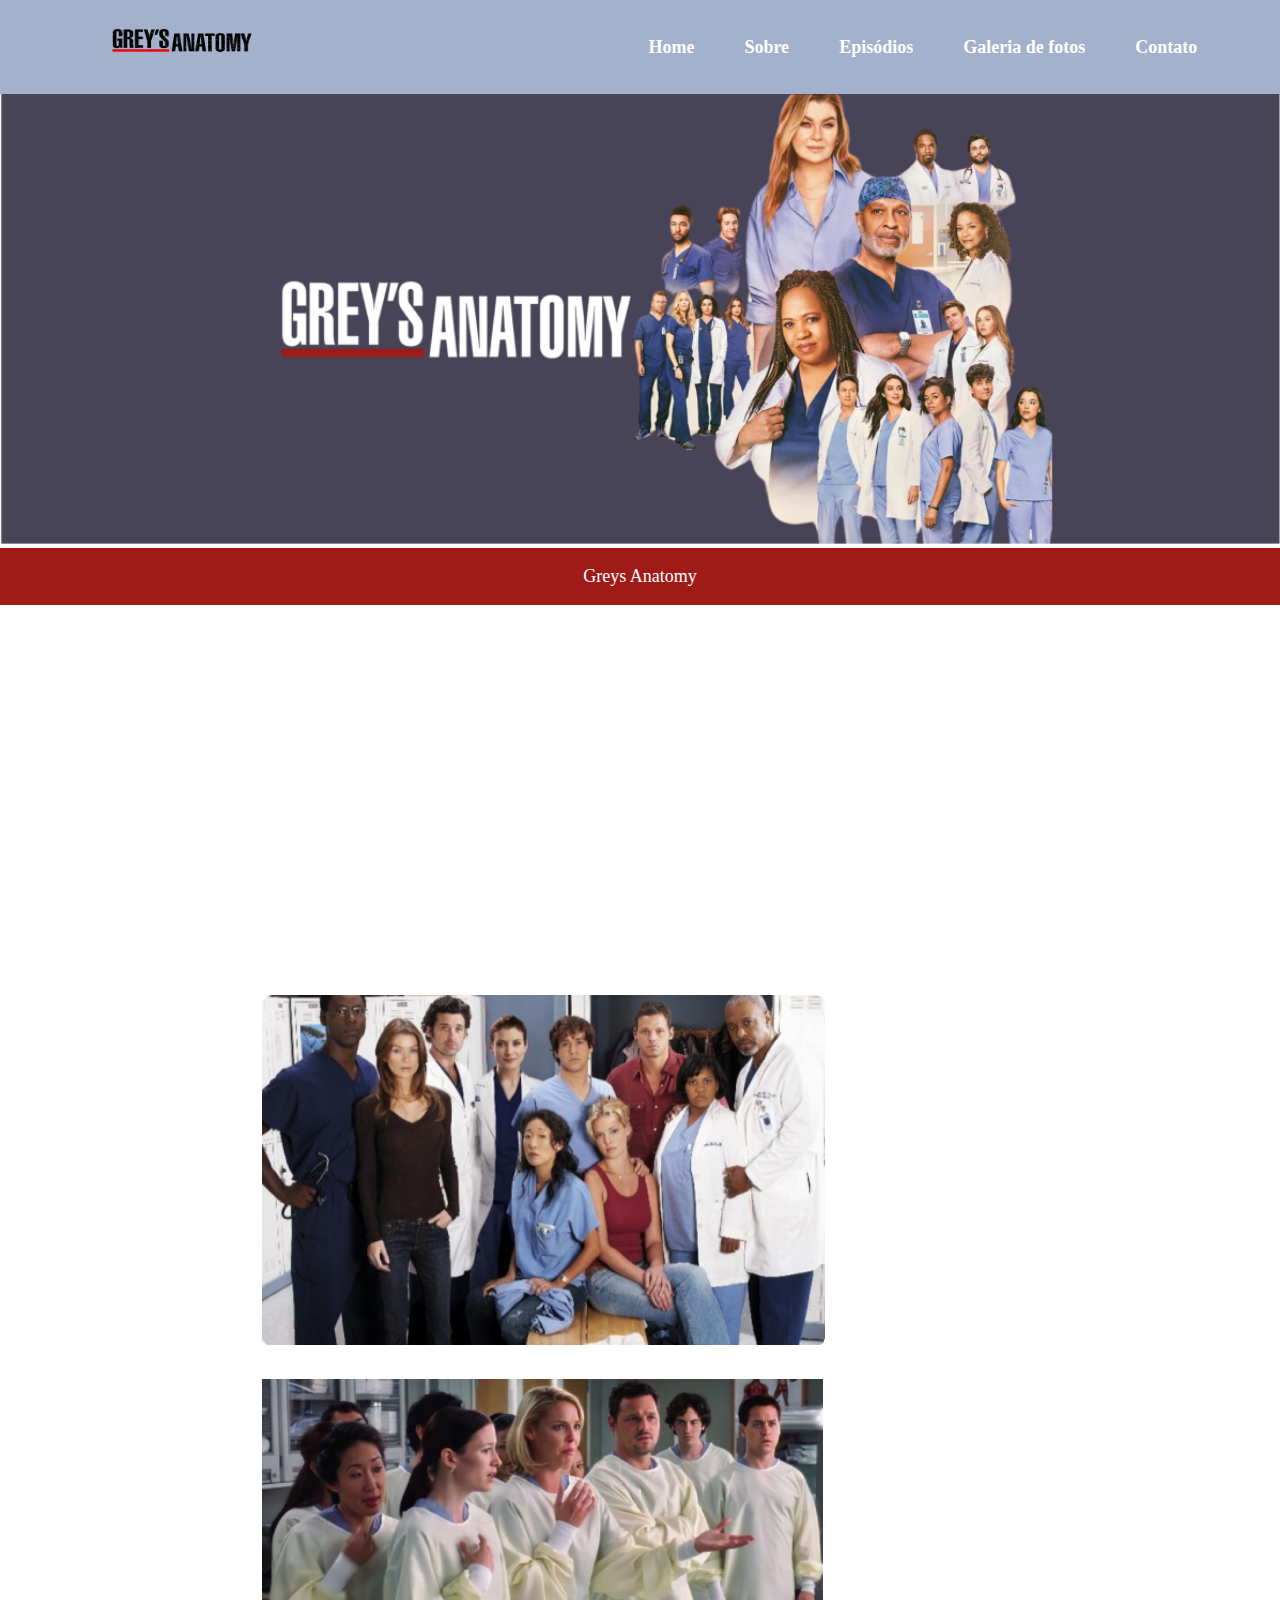
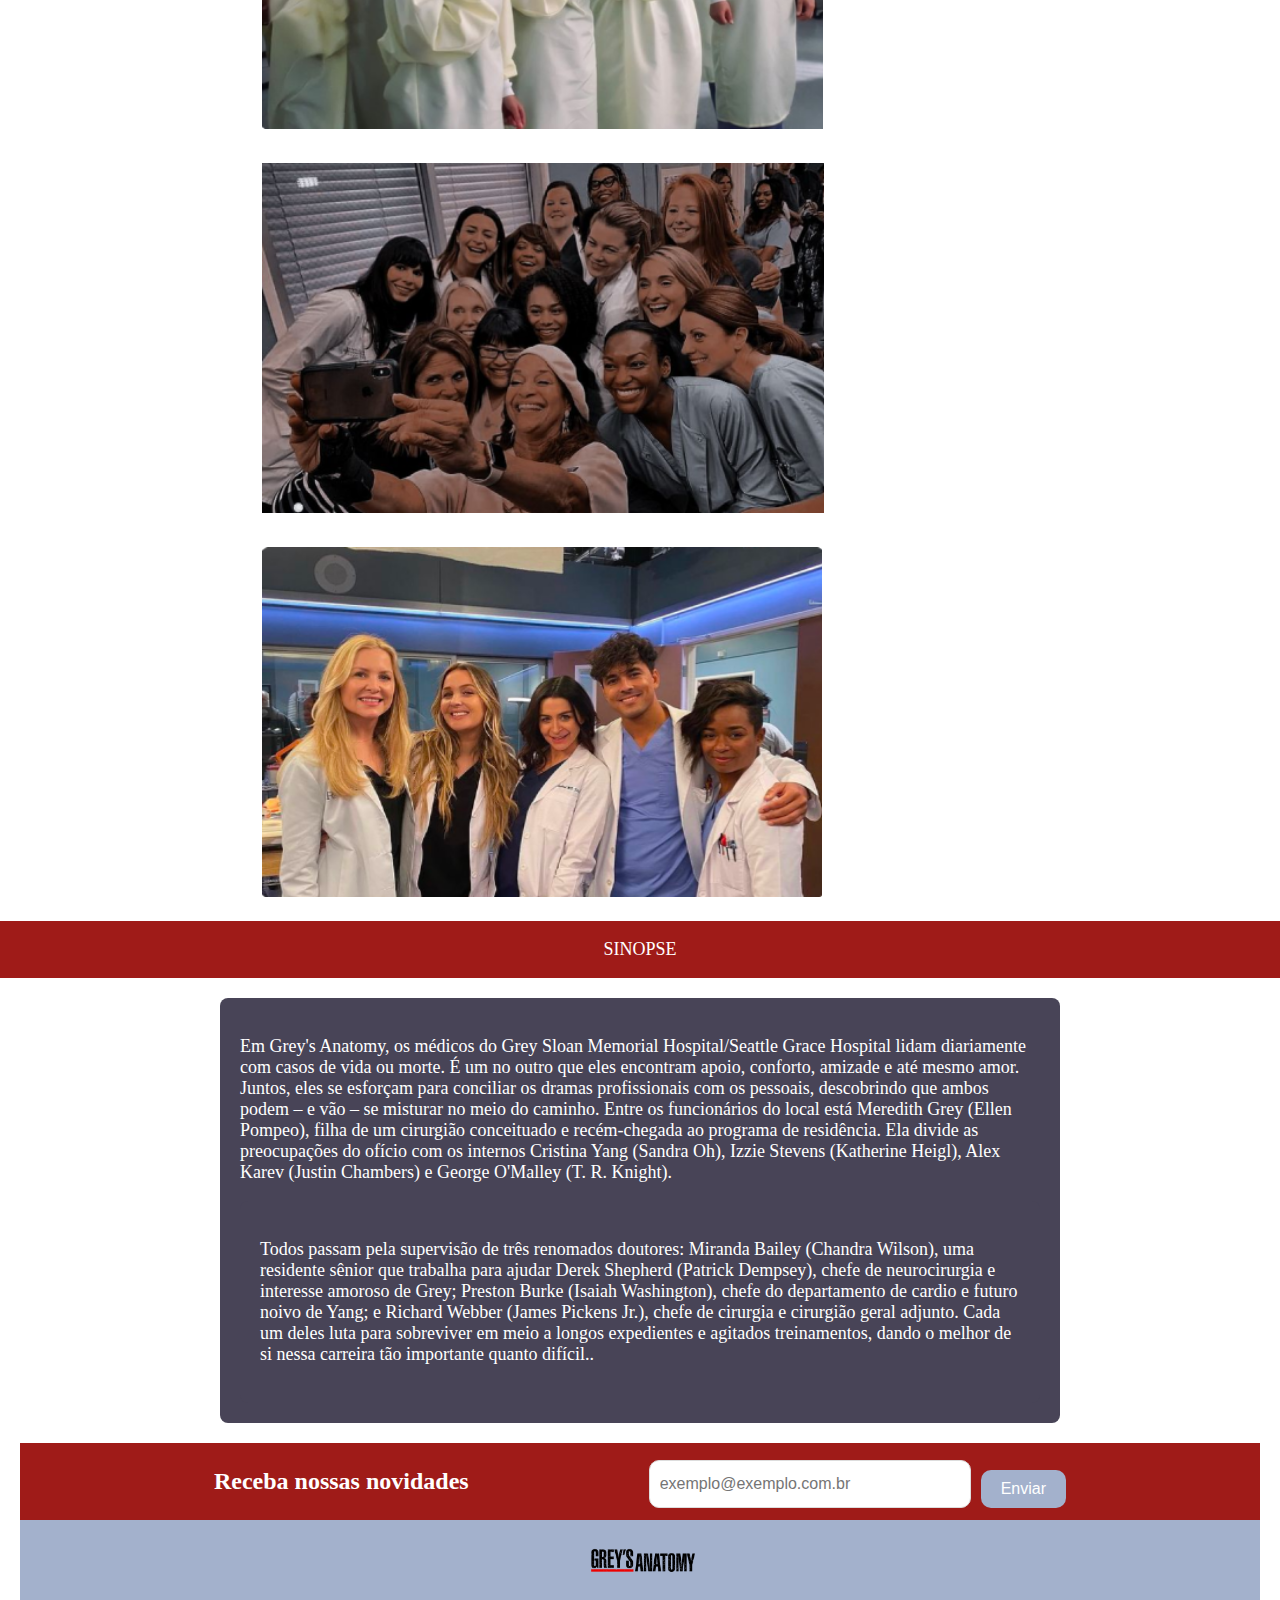
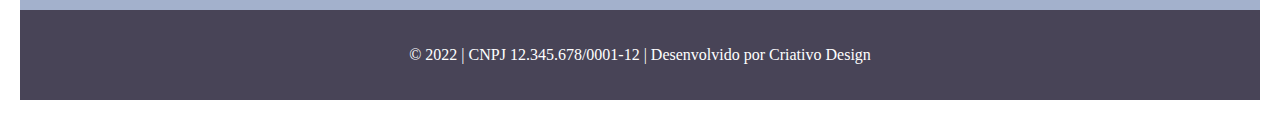
<file: index.html>
<!doctype html>
<html lang="pt-br">
<head>
    <meta charset="utf-8">
    <meta name="viewport" content="width=device-width">
    <link rel="stylesheet" href="css/estilo.css">
    <title>Greys Anatomy</title>
</head>
<body>
<header class="cabecalho">
    <div class="logoTopo">
        <a href="index.html"> <img src="img/logo.png" alt="Logo do topo"> </a>
    </div>
    <nav class="menuTopo">
        <ul class="menu">
            <a href="index.html"><li>Home</li></a>
            <a href="sobre.html">  <li>Sobre</li></a>
            <a href="episodios.html"><li>Episódios</li></a>
            <a href="galeria.html">  <li>Galeria de fotos</li></a>
            <a href="contato.html"><li>Contato</li></a>
        </ul>
    </nav>
</header>
    <section class="fundobanner">
        <div class="banner">
            <img src="img/banner1.PNG" alt="banner principal">
        </div>
    </section>
<div class="nomes">
    <p>Greys Anatomy</p>
</div>
    <div class="video">
    <iframe width="560" height="315" src="https://www.youtube.com/embed/_f_JgvJu0Dw?si=viZtrJFz3itoqoBf" title="YouTube video player" frameborder="0" allow="accelerometer; autoplay; clipboard-write; encrypted-media; gyroscope; picture-in-picture; web-share" referrerpolicy="strict-origin-when-cross-origin" allowfullscreen></iframe>
</div>
    <section class="foto">
        <div class="fotos">
            <img src="img/foto1.png" alt="foto 1">
            <img src="img/foto2.png" alt="foto 2">
        </div>
        <div class="fotos">
            <img src="img/foto3.png" alt="foto 3">
            <img src="img/foto4.png" alt="foto 4">
        </div>
    </section>
<div class="nomes">
    <p>SINOPSE</p>
</div>
<section class="SINOPSE">
    <div class="sinopse">
        <p>Em Grey's Anatomy, os médicos do Grey Sloan Memorial Hospital/Seattle Grace Hospital lidam
            diariamente com casos de vida ou morte. É um no outro que eles encontram apoio, conforto, amizade e
            até mesmo amor. Juntos, eles se esforçam para conciliar os dramas profissionais com os pessoais,
            descobrindo que ambos podem – e vão – se misturar no meio do caminho. Entre os funcionários do local
            está Meredith Grey (Ellen Pompeo), filha de um cirurgião conceituado e recém-chegada ao programa de
            residência. Ela divide as preocupações do ofício com os internos Cristina Yang (Sandra Oh), Izzie
            Stevens (Katherine Heigl),
            Alex Karev (Justin Chambers) e George O'Malley (T. R. Knight).</p>
    </div>
    <section class="SINOPSE">
    <div class="sinopse">
        <p>Todos passam pela supervisão de três renomados doutores: Miranda Bailey (Chandra Wilson), uma residente
            sênior que trabalha para ajudar Derek Shepherd (Patrick Dempsey), chefe de neurocirurgia e interesse
            amoroso de Grey; Preston Burke (Isaiah Washington), chefe do departamento de cardio e futuro noivo de
            Yang; e Richard Webber (James Pickens Jr.), chefe de cirurgia e cirurgião geral adjunto. Cada um deles
            luta para sobreviver em meio a longos expedientes e agitados treinamentos, dando o melhor de si nessa
            carreira tão importante quanto difícil..</p>
    </div>
    </section>
</section>
<footer class="rodape">
    <div class="email">
        <h2>Receba nossas novidades</h2>
        <div class="enviar">
            <input type="email" placeholder="exemplo@exemplo.com.br" class="emailenviar">
            <button class="botao">Enviar</button>
        </div>
    </div>
    <div class="pagina">
        <img src="img/logo.png" alt="Logo do pagina">
    </div>
    <div class="copyright">
        <p>© 2022 | CNPJ 12.345.678/0001-12 | Desenvolvido por Criativo Design</p>
    </div>
</footer>

</header>
</body>
</html>
</file>
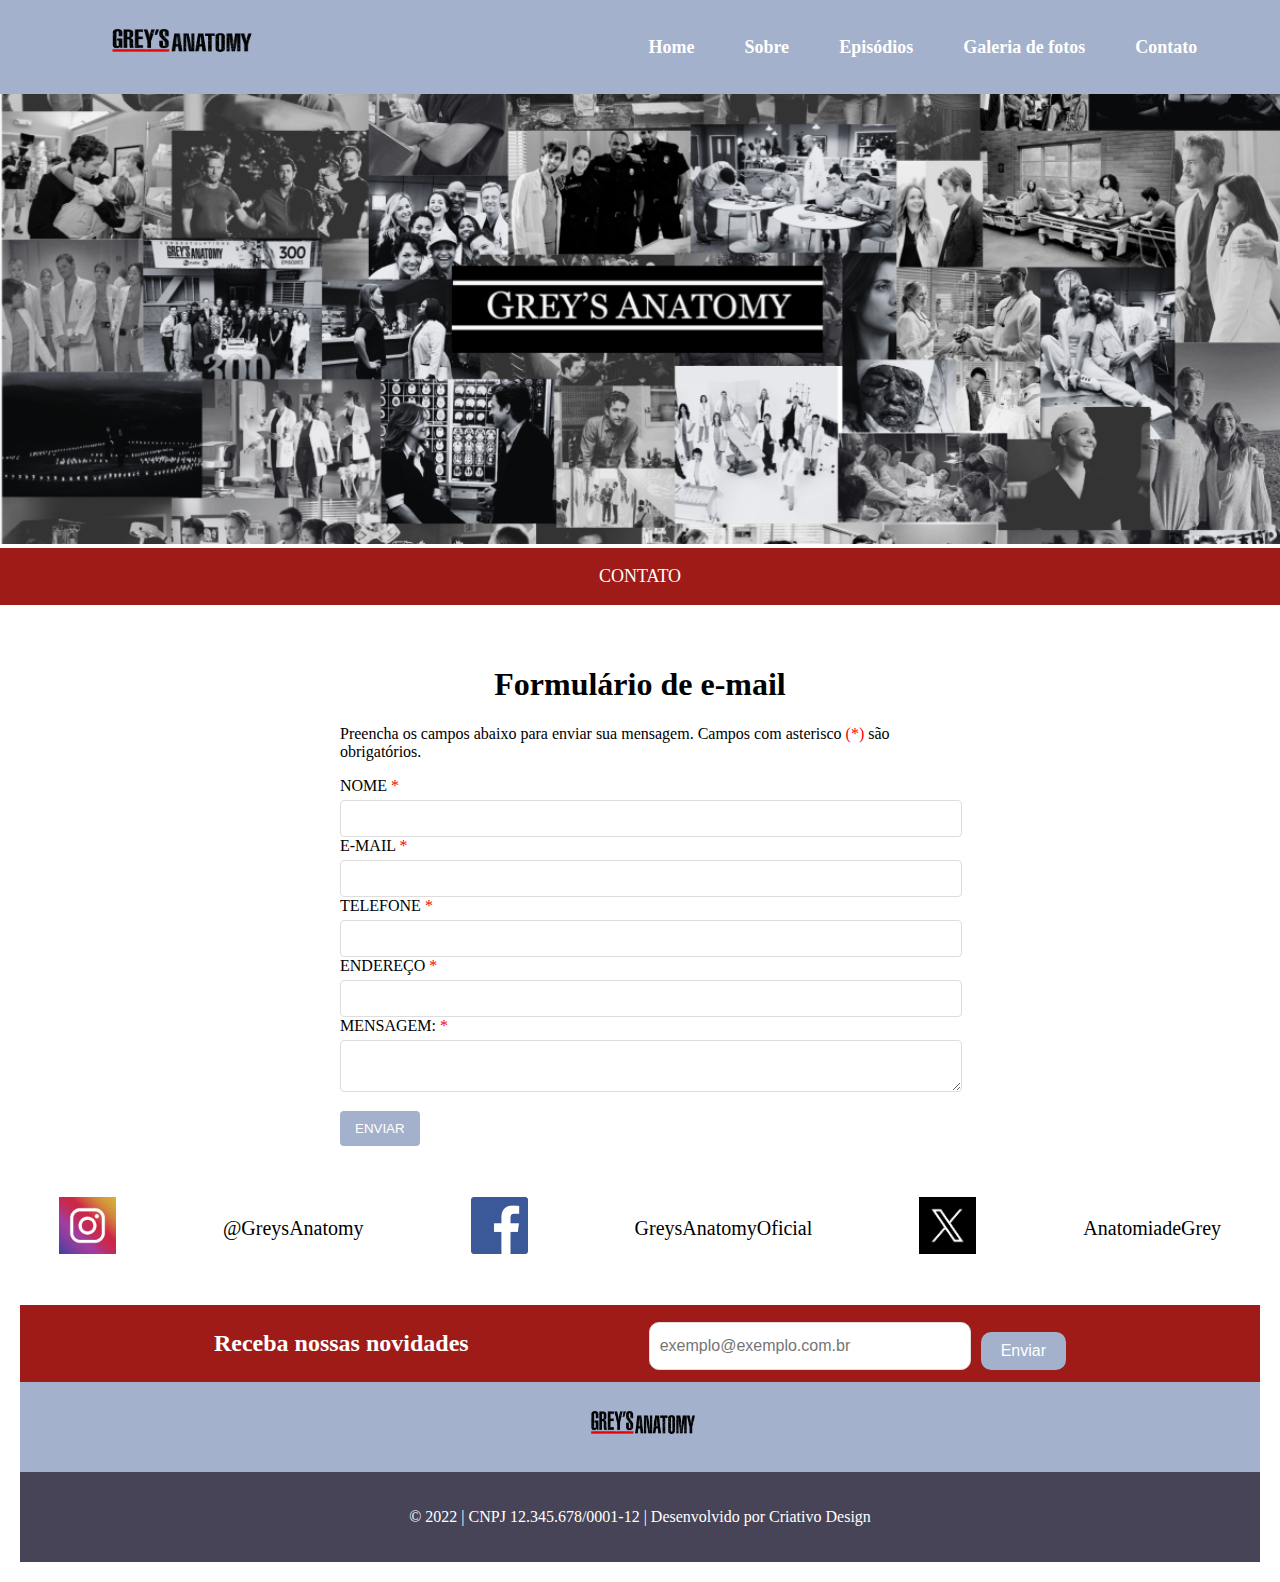
<file: contato.html>
<!doctype html>
<html lang="pt-br">
<head>
    <meta charset="utf-8">
    <meta name="viewport" content="width=device-width">
    <link rel="stylesheet" href="css/estilo.css">
    <title>Greys Anatomy</title>
</head>
<body>
<header class="cabecalho">
    <div class="logoTopo">
        <a href="index.html"> <img src="img/logo.png" alt="Logo do topo"> </a>
    </div>
    <nav class="menuTopo">
        <ul class="menu">
          <a href="index.html"><li>Home</li></a>
          <a href="sobre.html">  <li>Sobre</li></a>
          <a href="episodios.html"><li>Episódios</li></a>
          <a href="galeria.html">  <li>Galeria de fotos</li></a>
          <a href="contato.html"><li>Contato</li></a>

        </ul>
    </nav>
</header>
<section class="fundobanner">
    <div class="banner">
        <img src="img/banner5.png" alt="banner principal">
    </div>
</section>
<div class="nomes">
    <p>CONTATO</p>
</div>
<div class="container">
    <h1>Formulário de e-mail</h1>
    <p>Preencha os campos abaixo para enviar sua mensagem. Campos com asterisco <string class="requirido">(*)</string> são obrigatórios.</p>
    <form id="formulario">
        <label for="name">NOME <span class="requirido">*</span></label>
        <input type="text" id="name" required>

        <label for="email">E-MAIL <span class="requirido">*</span></label>
        <input type="email" id="email" required>

        <label for="phone">TELEFONE <span class="requirido">*</span></label>
        <input type="tel" id="phone" required>

        <label for="address">ENDEREÇO <span class="requirido">*</span></label>
        <input type="text" id="address" required>

        <label for="message">MENSAGEM: <span class="requirido">*</span></label>
        <textarea id="message" required></textarea>

        <button type="submit">ENVIAR</button>
    </form>
</div>
<div class="redesocial">
    <img src="img/instagram.png" alt="instagram"><p>@GreysAnatomy</p>
    <img src="img/facebook.png" alt="facebook"><p>GreysAnatomyOficial</p>
    <img src="img/twitter.png" alt="twitter"><p>AnatomiadeGrey</p>
</div>
<footer class="rodape">
    <div class="email">
        <h2>Receba nossas novidades</h2>
        <div class="enviar">
            <input type="email" placeholder="exemplo@exemplo.com.br" class="emailenviar">
            <button class="botao">Enviar</button>
        </div>
    </div>
    <div class="pagina">
        <img src="img/logo.png" alt="Logo do pagina">
    </div>
    <div class="copyright">
        <p>© 2022 | CNPJ 12.345.678/0001-12 | Desenvolvido por Criativo Design</p>
    </div>
</footer>

</header>
</body>
</html>
</file>
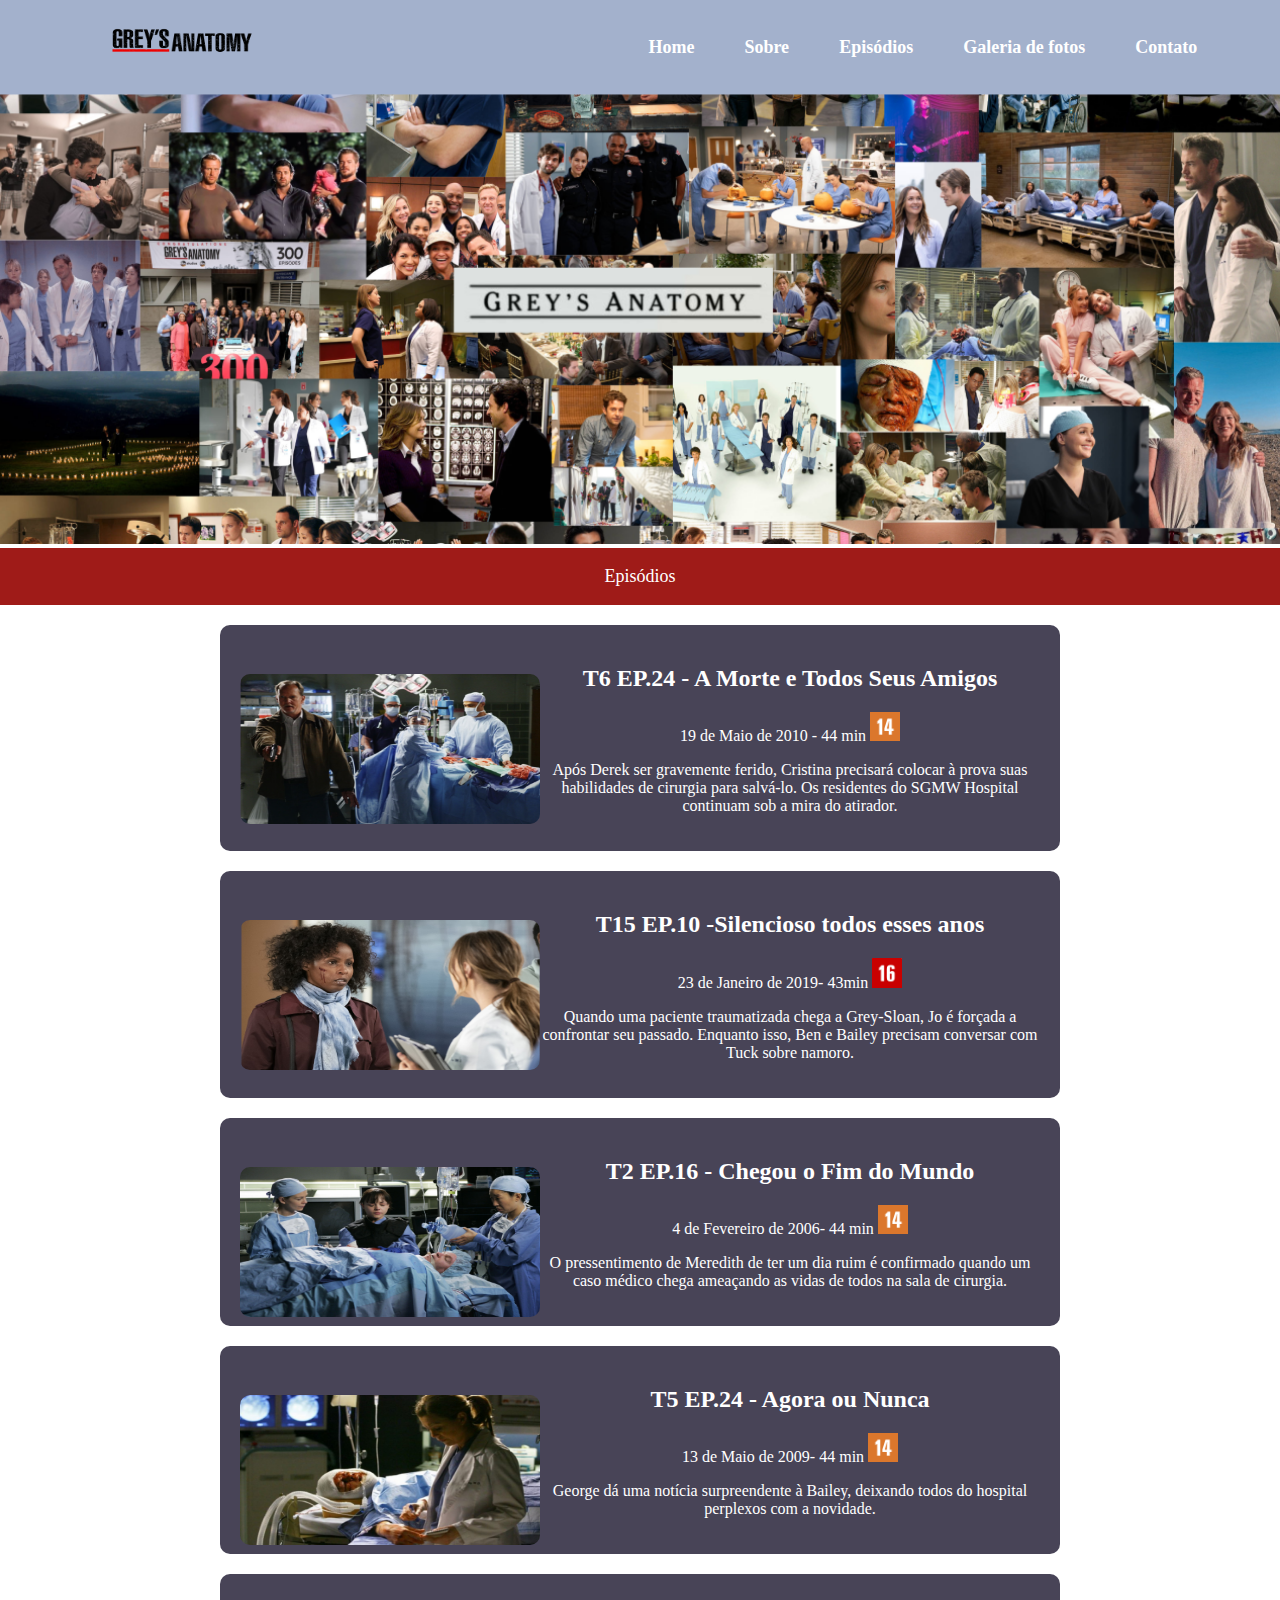
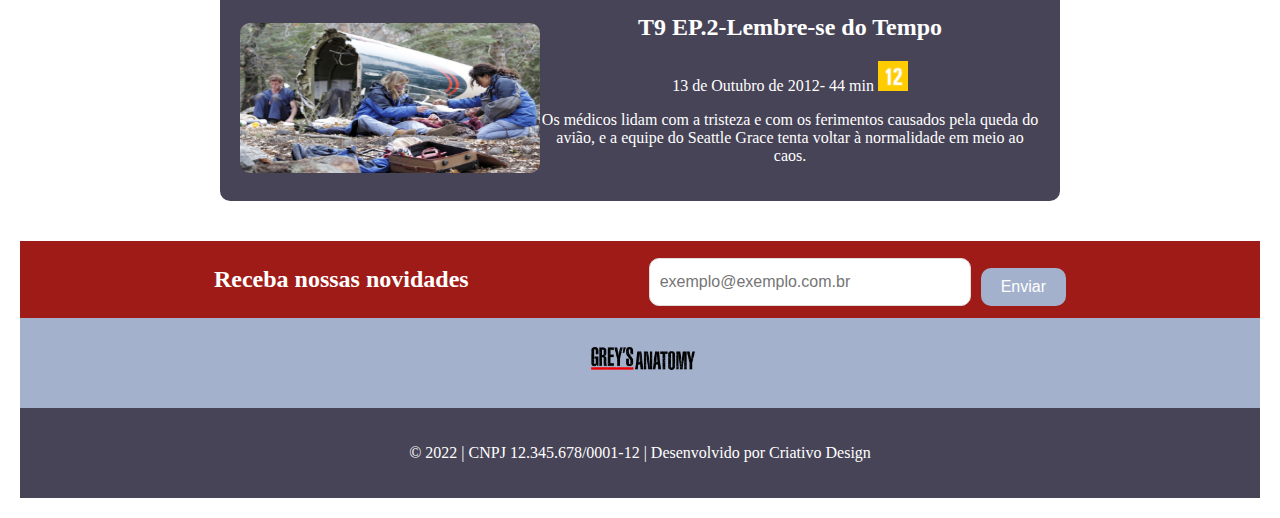
<file: episodios.html>
<!doctype html>
<html lang="pt-br">
<head>
    <meta charset="utf-8">
    <meta name="viewport" content="width=device-width">
    <link rel="stylesheet" href="css/estilo.css">
    <title>Greys Anatomy</title>
</head>
<body>
<header class="cabecalho">
    <div class="logoTopo">
        <a href="index.html"> <img src="img/logo.png" alt="Logo do topo"> </a>
    </div>
    <nav class="menuTopo">
        <ul class="menu">
            <a href="index.html"><li>Home</li></a>
            <a href="sobre.html">  <li>Sobre</li></a>
            <a href="episodios.html"><li>Episódios</li></a>
            <a href="galeria.html">  <li>Galeria de fotos</li></a>
            <a href="contato.html"><li>Contato</li></a>
        </ul>
    </nav>
</header>
<section class="fundobanner">
    <div class="banner">
        <img src="img/banner3.png" alt="banner principal">
    </div>
</section>
<div class="nomes">
    <p>Episódios</p>
</div>
<div class="card2">
    <div class="imagem">
        <img src="img/ep1.png" alt="Cena do Episódio">
    </div>
    <div class="content">
        <h2>T6 EP.24 - A Morte e Todos Seus Amigos</h2>
        <p>19 de Maio de 2010 - 44 min <span class="classificacao"><img src="img/classificacao14.png"></span></p>
        <p>Após Derek ser gravemente ferido, Cristina precisará colocar à prova suas habilidades de cirurgia para salvá-lo. Os residentes do SGMW Hospital continuam sob a mira do atirador.</p>
    </div>
</div>
<div class="card2">
    <div class="imagem">
        <img src="img/ep2.png" alt="Cena do Episódio">
    </div>
    <div class="content">
        <h2>T15 EP.10 -Silencioso todos esses anos</h2>
        <p>23 de Janeiro de 2019- 43min <span class="classificacao"><img src="img/classificacao16.png"></span></p>
        <p>Quando uma paciente traumatizada chega a Grey-Sloan, Jo é forçada a confrontar seu passado. Enquanto isso, Ben e Bailey precisam conversar com Tuck sobre namoro.</p>
    </div>
</div>
<div class="card2">
    <div class="imagem">
        <img src="img/ep3.png" alt="Cena do Episódio">
    </div>
    <div class="content">
        <h2>T2 EP.16 - Chegou o Fim do Mundo</h2>
        <p>4 de Fevereiro de 2006- 44 min <span class="classificacao"><img src="img/classificacao14.png"></span></p>
        <p>O pressentimento de Meredith de ter um dia ruim
            é confirmado quando um caso médico chega ameaçando as vidas de todos na sala de cirurgia.</p>
    </div>
</div>
<div class="card2">
    <div class="imagem">
        <img src="img/ep4.png" alt="Cena do Episódio">
    </div>
    <div class="content">
        <h2>T5 EP.24 - Agora ou Nunca</h2>
        <p>13 de Maio de 2009- 44 min <span class="classificacao"><img src="img/classificacao14.png"></span></p>
        <p>George dá uma notícia surpreendente à Bailey, deixando todos do hospital perplexos com a novidade.</p>
    </div>
</div>
<div class="card2">
    <div class="imagem">
        <img src="img/ep5.png" alt="Cena do Episódio">
    </div>
    <div class="content">
        <h2>T9 EP.2-Lembre-se do Tempo</h2>
        <p>13 de Outubro de 2012- 44 min <span class="classificacao"><img src="img/classifiacacao12.png"></span></p>
        <p>Os médicos lidam com a tristeza e com os ferimentos causados pela queda do avião, e a equipe do Seattle Grace tenta voltar à normalidade em meio ao caos.</p>
    </div>
</div>
<footer class="rodape">
    <div class="email">
        <h2>Receba nossas novidades</h2>
        <div class="enviar">
            <input type="email" placeholder="exemplo@exemplo.com.br" class="emailenviar">
            <button class="botao">Enviar</button>
        </div>
    </div>
    <div class="pagina">
        <img src="img/logo.png" alt="Logo do pagina">
    </div>
    <div class="copyright">
        <p>© 2022 | CNPJ 12.345.678/0001-12 | Desenvolvido por Criativo Design</p>
    </div>
</footer>

</header>
</body>
</html>
</file>
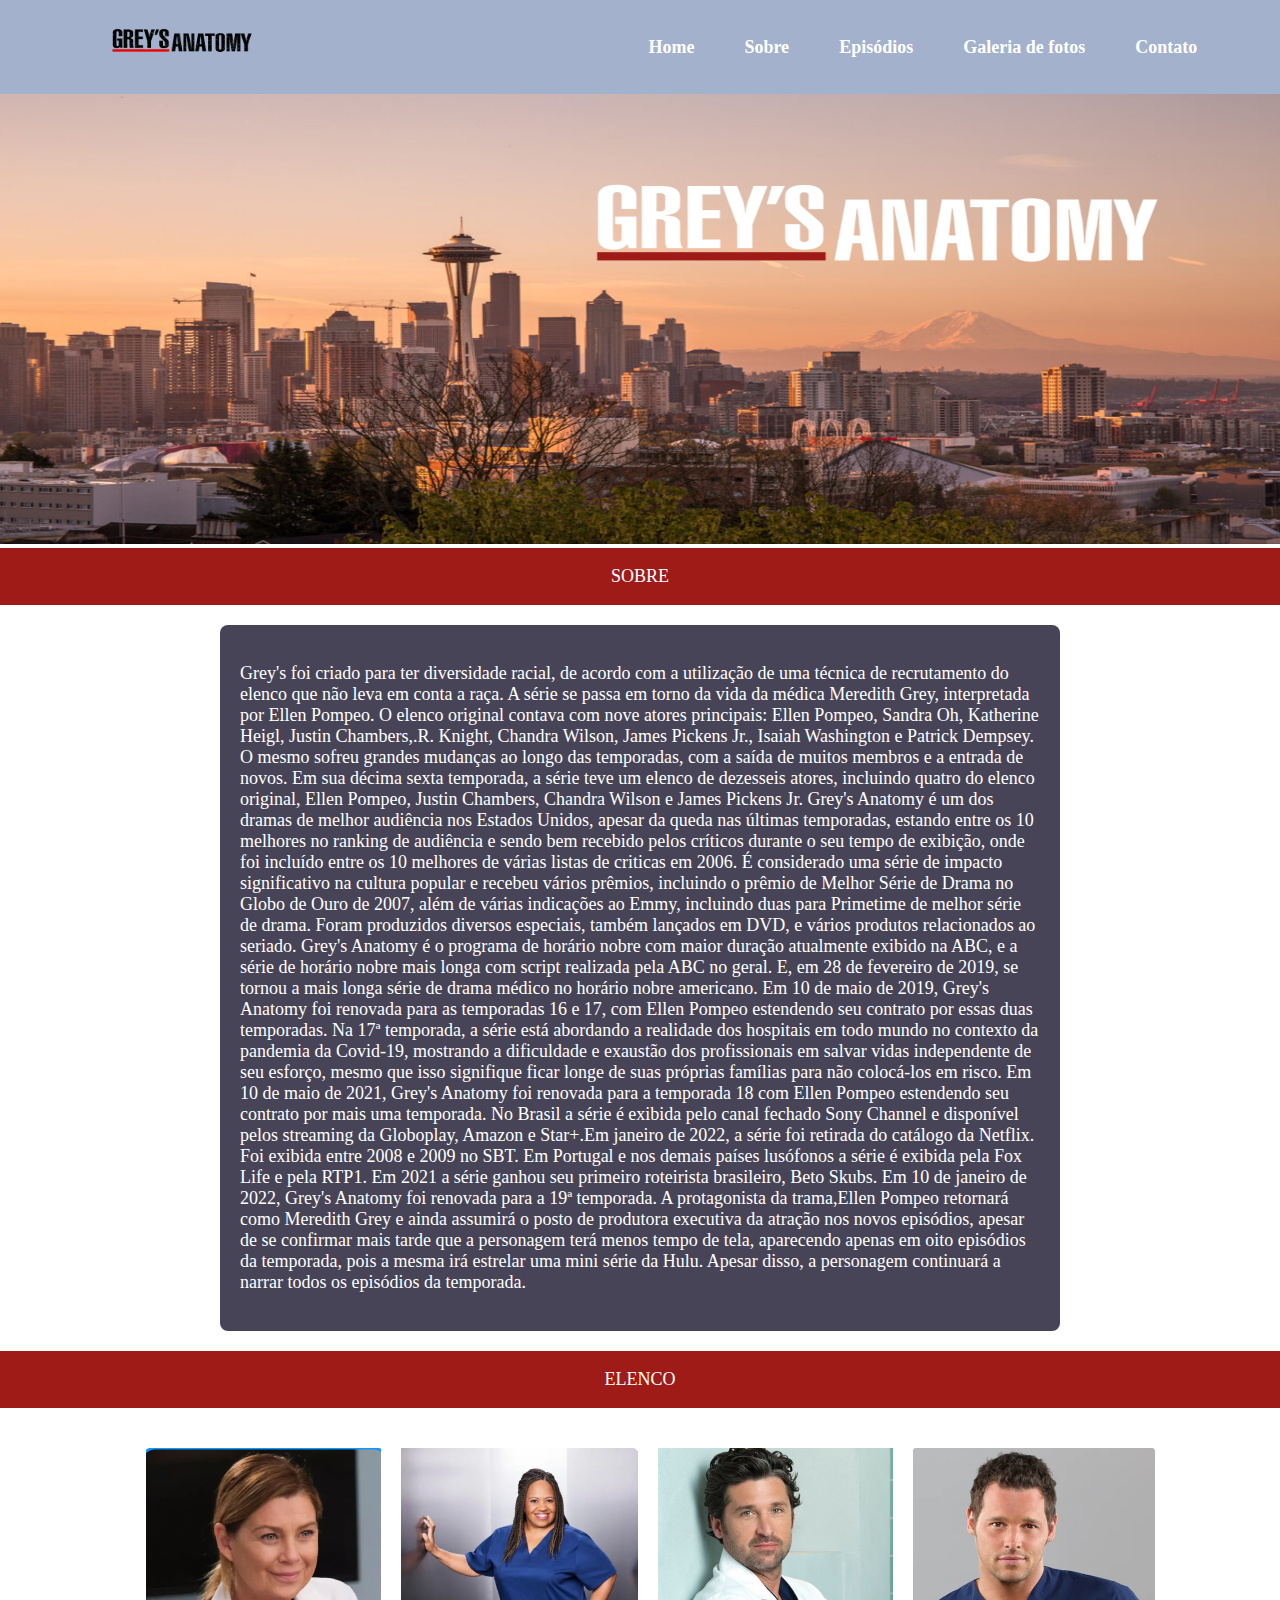
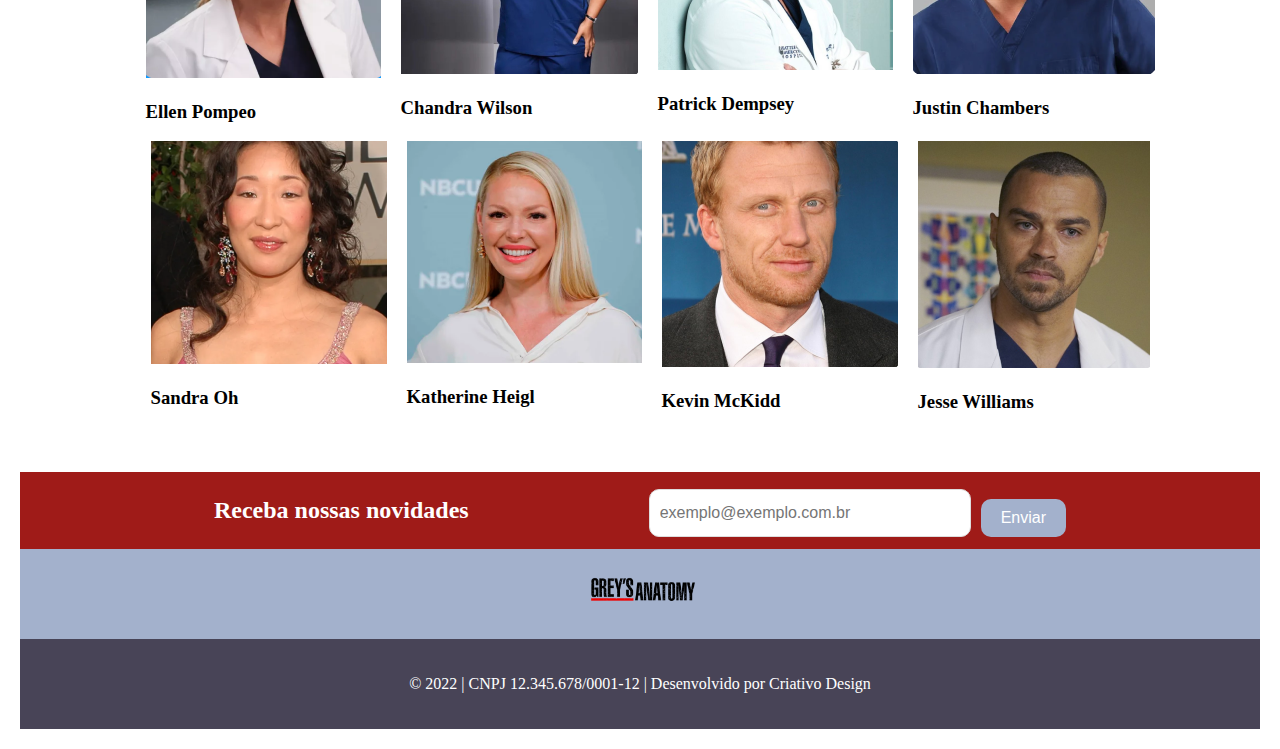
<file: sobre.html>
<!doctype html>
<html lang="pt-br">
<head>
    <meta charset="utf-8">
    <meta name="viewport" content="width=device-width">
    <link rel="stylesheet" href="css/estilo.css">
    <title>Greys Anatomy</title>
</head>
<body>
<header class="cabecalho">
    <div class="logoTopo">
        <a href="index.html"> <img src="img/logo.png" alt="Logo do topo"> </a>
    </div>
    <nav class="menuTopo">
        <ul class="menu">
            <a href="index.html">
                <li>Home</li>
            </a>
            <a href="sobre.html">
                <li>Sobre</li>
            </a>
            <a href="episodios.html">
                <li>Episódios</li>
            </a>
            <a href="galeria.html">
                <li>Galeria de fotos</li>
            </a>
            <a href="contato.html">
                <li>Contato</li>
            </a>
        </ul>
    </nav>
</header>
<section class="fundobanner">
    <div class="banner">
        <img src="img/banner2.png" alt="banner principal">
    </div>
</section>
<div class="nomes">
    <p>SOBRE</p>
</div>
<section class="SINOPSE1">
    <div class="sinopse">
        <p>Grey's foi criado para ter diversidade racial, de acordo com a utilização de uma técnica de recrutamento do
            elenco que não leva em conta a raça. A série se passa em torno da vida da médica Meredith Grey, interpretada
            por Ellen Pompeo. O elenco original contava com nove atores principais: Ellen Pompeo, Sandra Oh, Katherine
            Heigl, Justin Chambers,.R. Knight, Chandra Wilson, James Pickens Jr., Isaiah Washington e Patrick Dempsey. O
            mesmo sofreu grandes mudanças ao longo das temporadas, com a saída de muitos membros e a entrada de novos.
            Em sua décima sexta temporada, a série teve um elenco de dezesseis atores, incluindo quatro do elenco
            original, Ellen Pompeo, Justin Chambers, Chandra Wilson e James Pickens Jr.
            Grey's Anatomy é um dos dramas de melhor audiência nos Estados Unidos, apesar da queda nas últimas
            temporadas, estando entre os 10 melhores no ranking de audiência e sendo bem recebido pelos críticos durante
            o seu tempo de exibição, onde foi incluído entre os 10 melhores de várias listas de criticas em 2006. É
            considerado uma série de impacto significativo na cultura popular e recebeu vários prêmios, incluindo o
            prêmio de Melhor Série de Drama no Globo de Ouro de 2007, além de várias indicações ao Emmy, incluindo duas
            para Primetime de melhor série de drama. Foram produzidos diversos especiais, também lançados em DVD, e
            vários produtos relacionados ao seriado. Grey's Anatomy é o programa de horário nobre com maior duração
            atualmente exibido na ABC, e a série de horário nobre mais longa com script realizada pela ABC no geral. E,
            em 28 de fevereiro de 2019, se tornou a mais longa série de drama médico no horário nobre americano.
            Em 10 de maio de 2019, Grey's Anatomy foi renovada para as temporadas 16 e 17, com Ellen Pompeo estendendo
            seu contrato por essas duas temporadas.
            Na 17ª temporada, a série está abordando a realidade dos hospitais em todo mundo no contexto da pandemia da
            Covid-19, mostrando a dificuldade e exaustão dos profissionais em salvar vidas independente de seu esforço,
            mesmo que isso signifique ficar longe de suas próprias famílias para não colocá-los em risco.
            Em 10 de maio de 2021, Grey's Anatomy foi renovada para a temporada 18 com Ellen Pompeo estendendo seu
            contrato por mais uma temporada.
            No Brasil a série é exibida pelo canal fechado Sony Channel e disponível pelos streaming da Globoplay,
            Amazon e Star+.Em janeiro de 2022, a série foi retirada do catálogo da Netflix. Foi exibida entre 2008 e
            2009 no SBT. Em Portugal e nos demais países lusófonos a série é exibida pela Fox Life e pela RTP1.
            Em 2021 a série ganhou seu primeiro roteirista brasileiro, Beto Skubs.
            Em 10 de janeiro de 2022, Grey's Anatomy foi renovada para a 19ª temporada. A protagonista da trama,Ellen
            Pompeo retornará como Meredith Grey e ainda assumirá o posto de produtora executiva da atração nos novos
            episódios, apesar de se confirmar mais tarde que a personagem terá menos tempo de tela, aparecendo apenas em
            oito episódios da temporada, pois a mesma irá estrelar uma mini série da Hulu. Apesar disso, a personagem
            continuará a narrar todos os episódios da temporada.
        </p>
    </div>
</section>
<div class="nomes2">
    <p>ELENCO</p>
</div>
<div class="container">
    <div class="fila1">
        <div class="card">
            <img src="img/ELLEN.png" alt="Ellen Pompeo">
            <h3>Ellen Pompeo</h3>
        </div>
        <div class="card">
            <img src="img/PESSOA2.png" alt="Chandra Wilson">
            <h3>Chandra Wilson</h3>
        </div>
        <div class="card">
            <img src="img/PESSOA3.png" alt="Patrick Dempsey">
            <h3>Patrick Dempsey</h3>
        </div>
        <div class="card">
            <img src="img/PESSOA4.png" alt="Justin Chambers">
            <h3>Justin Chambers</h3>
        </div>
    </div>
    <div class="fila2">
        <div class="card">
            <img src="img/PESSOA5.png" alt="Sandra Oh">
            <h3>Sandra Oh</h3>
        </div>
        <div class="card">
            <img src="img/PESSOA6.png" alt="Katherine Heigl">
            <h3>Katherine Heigl</h3>
        </div>
        <div class="card">
            <img src="img/PESSOA7.png" alt="Kevin McKidd">
            <h3>Kevin McKidd</h3>
        </div>
        <div class="card">
            <img src="img/PESSOA8.png" alt="Jesse Williams">
            <h3>Jesse Williams</h3>
        </div>
    </div>
</div>
<footer class="rodape">
    <div class="email">
        <h2>Receba nossas novidades</h2>
        <div class="enviar">
            <input type="email" placeholder="exemplo@exemplo.com.br" class="emailenviar">
            <button class="botao">Enviar</button>
        </div>
    </div>
    <div class="pagina">
        <img src="img/logo.png" alt="Logo do pagina">
    </div>
    <div class="copyright">
        <p>© 2022 | CNPJ 12.345.678/0001-12 | Desenvolvido por Criativo Design</p>
    </div>
</footer>

</header>
</body>
</html>
</file>
<file: css/estilo.css>
body{
    margin:0;
    padding:0;

}

.cabecalho{
    background-color:#A3B1CC;
    display:flex;
    justify-content:space-around;
    align-items:center;
    gap: 180px;
    padding:5px;
}

.cabecalho img {
    height: 80px;
    width: 190px;
}

.menu{
    display: flex;
    justify-content: center;
    align-items: center;
    gap:50px;
}



.menu li{
    list-style: none;
    color: #FFFFFF;
    font-weight: bold;
    font-size: 18px;
    transition: transform 0.3s;
}

.fundobanner img{
    width:100%;
    height:450px;
}

.nomes{
    display:flex;
    justify-content: center;
    align-items: center;
    gap:50px;
    background-color: #9F1B18;
    color: white;
    font-size: 18px;
    margin-bottom: 20px;
}

.nomes2{
    display:flex;
    justify-content: center;
    align-items: center;
    gap:50px;
    background-color: #9F1B18;
    color: white;
    font-size: 18px;
    margin-top: 20px;
    margin-bottom: 20px;
}


.foto{
    align-items: center;
    gap:50px;
    margin:5px;

}

.fotos{
    margin-left:242px;

}

.fotos img{
    height:350px;
    margin: 15px;
}

.SINOPSE{
    background-color:#484457;
    border-radius: 8px;
    padding: 20px;
    max-width: 800px;
    margin: auto;
    color: white;
    font-size: 18px;

}

.SINOPSE1{
     background-color:#484457;
     border-radius: 8px;
     padding: 20px;
     max-width: 800px;
     margin: auto;
     color: white;
 }

.rodape{
    justify-content: space-around;
    align-items: center;

}

footer{
    padding: 20px;
    text-align: center;
}

.nome{
    background-color: #A3B1CC;
    display: flex;
    justify-content: center;
    align-items: center;
    gap:50px;
}

.email{
    background-color: #9F1B18;
    display: flex;
    align-items: center;
    justify-content: center;
    gap: 180px;
    padding:5px;
}

.pagina{
    display: flex;
    justify-content: center;
    align-items: center;
    background-color:#A3B1CC;
    padding:5px;
}

.enviar{
    display: flex;
    flex-direction: row;
    justify-content: center;
    gap:10px;
}

.botao{
    background-color:#A3B1CC;
    color: white;
    border-radius: 10px;
    padding: 10px 20px;
    color: white;
    border: none;
    font-size: 16px
}

.emailenviar{
    padding: 10px;
    border-radius: 10px;
    width: 300px;
    font-size: 16px;
}

.email h2{
    color: white;
}

.copyright{
    background-color: #484457;
    color: white;
    padding: 20px;
}

.pagina img{
    height:80px;
}

.SINOPSE1{
    background-color:#484457;
    border-radius: 8px;
    padding: 20px;
    max-width: 800px;
    margin: auto;
    color: white;
    width: 1500px;
    font-size: 18px;

}

.card2 {
    background-color: white;
    border-radius: 10px;
    text-align: center;
    padding: 10px;
}

.card2 img {
    width: 100%;
    width: 30px;
}

.card2 {
    display: flex;
    background-color: #484457;
    border-radius: 10px;
    padding: 20px;
    color: #fff;
    max-width: 800px;
    margin: auto;
    margin-bottom: 20px;

}



.imagem img {
    border-radius: 10px;
    width: 300px;
    height: 150px;
}


.classificacao {
    width: 30px;
}

.imagem{
    display: flex;
    height: 116px;
    padding-top: 29px;
}

.galeria img {
    width: 1650px;
}

.galeria {
    padding: 20px;
}


.container {
    max-width: 600px;
    margin: auto;
    background-color: #fff;
    padding: 20px;
    border-radius: 8px;
}

h1 {
    text-align: center;
    color: black;
}

label {
    margin-top: 10px;
    color: black;
}

input, textarea {
    width: 100%;
    padding: 10px;
    margin-top: 5px;
    border-radius: 4px;
    border: 1px solid #ddd;
}

.requirido {
    color: red;
}

button {
    background-color: #A3B1CC;
    color: white;
    padding: 10px 15px;
    border: none;
    border-radius: 4px;
    margin-top: 15px;
}

a {
    text-decoration: none;
}

.fila1{
    display: flex;
    flex-direction: row;
    justify-content: center;
    width: 100%;
}

.fila2{
    display: flex;
    flex-direction: row;
    justify-content: center;
    width: 100%;
}

.fila2 .card{
    margin-left: 20px;
}

.fila1 .card{
    margin-left: 20px;
}

.redesocial{
    display: flex;
    flex-direction: row;
    justify-content: center;
    height: 57px;
    gap: 107px;
    margin: 31px;
}

.redesocial p{
    font-size: 20px;
    color:black;
}


.video{
    align-items: center;
    display: flex;
    justify-content: center;
    height: 350px;

}
</file>
